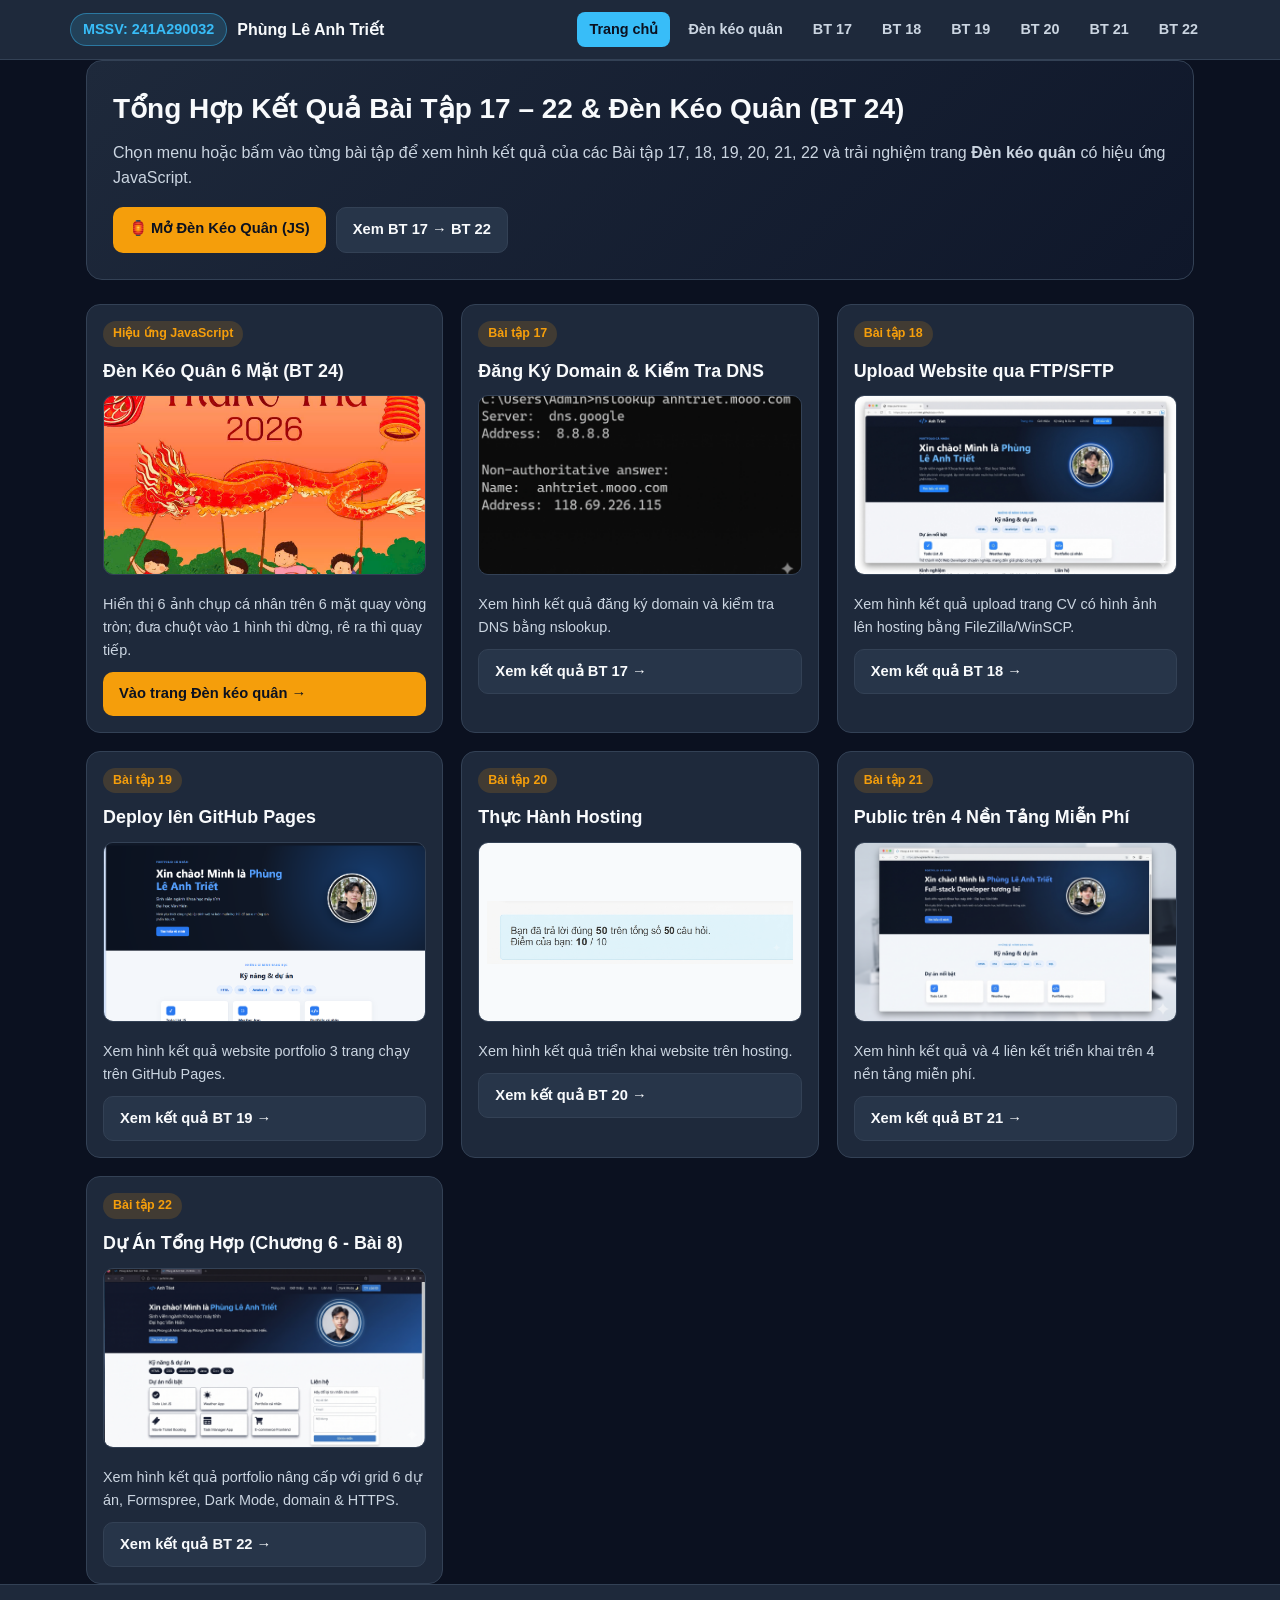
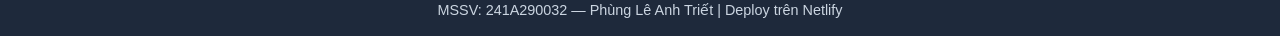
<file: bt24_full/index.html>
<!DOCTYPE html>
<html lang="vi">
<head>
  <meta charset="UTF-8" />
  <meta name="viewport" content="width=device-width, initial-scale=1.0" />
  <title>Trang Chủ - Tổng Hợp Bài Tập 17 - 24</title>
  <link rel="stylesheet" href="css/style.css" />
</head>
<body>
  <header class="topbar">
    <div class="container topbar-inner">
      <div class="sv-info">
        <span class="sv-badge">MSSV: 241A290032</span>
        <span>Phùng Lê Anh Triết</span>
      </div>
      <nav class="menu" aria-label="Menu chính">
        <a href="index.html" class="active">Trang chủ</a>
        <a href="den-keo-quan.html">Đèn kéo quân</a>
        <a href="bt17.html">BT 17</a>
        <a href="bt18.html">BT 18</a>
        <a href="bt19.html">BT 19</a>
        <a href="bt20.html">BT 20</a>
        <a href="bt21.html">BT 21</a>
        <a href="bt22.html">BT 22</a>
      </nav>
    </div>
  </header>

  <main class="container">
    <section class="hero">
      <h1>Tổng Hợp Kết Quả Bài Tập 17 – 22 &amp; Đèn Kéo Quân (BT 24)</h1>
      <p>
        Chọn menu hoặc bấm vào từng bài tập để xem hình kết quả của các Bài tập 17, 18, 19, 20, 21, 22
        và trải nghiệm trang <strong>Đèn kéo quân</strong> có hiệu ứng JavaScript.
      </p>
      <div class="actions">
        <a href="den-keo-quan.html" class="btn btn-gold">🏮 Mở Đèn Kéo Quân (JS)</a>
        <a href="bt17.html" class="btn btn-dark">Xem BT 17 → BT 22</a>
      </div>
    </section>

    <section class="grid">
      <article class="card">
        <span class="tag">Hiệu ứng JavaScript</span>
        <h2>Đèn Kéo Quân 6 Mặt (BT 24)</h2>
        <a href="den-keo-quan.html">
          <img src="images/anh1.jpg" alt="Đèn kéo quân" class="thumb" />
        </a>
        <p>Hiển thị 6 ảnh chụp cá nhân trên 6 mặt quay vòng tròn; đưa chuột vào 1 hình thì dừng, rê ra thì quay tiếp.</p>
        <a href="den-keo-quan.html" class="btn btn-gold">Vào trang Đèn kéo quân →</a>
      </article>

      <article class="card">
        <span class="tag">Bài tập 17</span>
        <h2>Đăng Ký Domain &amp; Kiểm Tra DNS</h2>
        <a href="bt17.html">
          <img src="images/b17.png" alt="Kết quả Bài tập 17" class="thumb" />
        </a>
        <p>Xem hình kết quả đăng ký domain và kiểm tra DNS bằng nslookup.</p>
        <a href="bt17.html" class="btn btn-dark">Xem kết quả BT 17 →</a>
      </article>

      <article class="card">
        <span class="tag">Bài tập 18</span>
        <h2>Upload Website qua FTP/SFTP</h2>
        <a href="bt18.html">
          <img src="images/b18.jpg" alt="Kết quả Bài tập 18" class="thumb" />
        </a>
        <p>Xem hình kết quả upload trang CV có hình ảnh lên hosting bằng FileZilla/WinSCP.</p>
        <a href="bt18.html" class="btn btn-dark">Xem kết quả BT 18 →</a>
      </article>

      <article class="card">
        <span class="tag">Bài tập 19</span>
        <h2>Deploy lên GitHub Pages</h2>
        <a href="bt19.html">
          <img src="images/b19.png" alt="Kết quả Bài tập 19" class="thumb" />
        </a>
        <p>Xem hình kết quả website portfolio 3 trang chạy trên GitHub Pages.</p>
        <a href="bt19.html" class="btn btn-dark">Xem kết quả BT 19 →</a>
      </article>

      <article class="card">
        <span class="tag">Bài tập 20</span>
        <h2>Thực Hành Hosting</h2>
        <a href="bt20.html">
          <img src="images/b20.png" alt="Kết quả Bài tập 20" class="thumb" />
        </a>
        <p>Xem hình kết quả triển khai website trên hosting.</p>
        <a href="bt20.html" class="btn btn-dark">Xem kết quả BT 20 →</a>
      </article>

      <article class="card">
        <span class="tag">Bài tập 21</span>
        <h2>Public trên 4 Nền Tảng Miễn Phí</h2>
        <a href="bt21.html">
          <img src="images/b21.png" alt="Kết quả Bài tập 21" class="thumb" />
        </a>
        <p>Xem hình kết quả và 4 liên kết triển khai trên 4 nền tảng miễn phí.</p>
        <a href="bt21.html" class="btn btn-dark">Xem kết quả BT 21 →</a>
      </article>

      <article class="card">
        <span class="tag">Bài tập 22</span>
        <h2>Dự Án Tổng Hợp (Chương 6 - Bài 8)</h2>
        <a href="bt22.html">
          <img src="images/b22.png" alt="Kết quả Bài tập 22" class="thumb" />
        </a>
        <p>Xem hình kết quả portfolio nâng cấp với grid 6 dự án, Formspree, Dark Mode, domain &amp; HTTPS.</p>
        <a href="bt22.html" class="btn btn-dark">Xem kết quả BT 22 →</a>
      </article>
    </section>
  </main>

  <footer class="footer">
    <div class="container">
      MSSV: 241A290032 — Phùng Lê Anh Triết | Deploy trên Netlify
    </div>
  </footer>
</body>
</html>
</file>
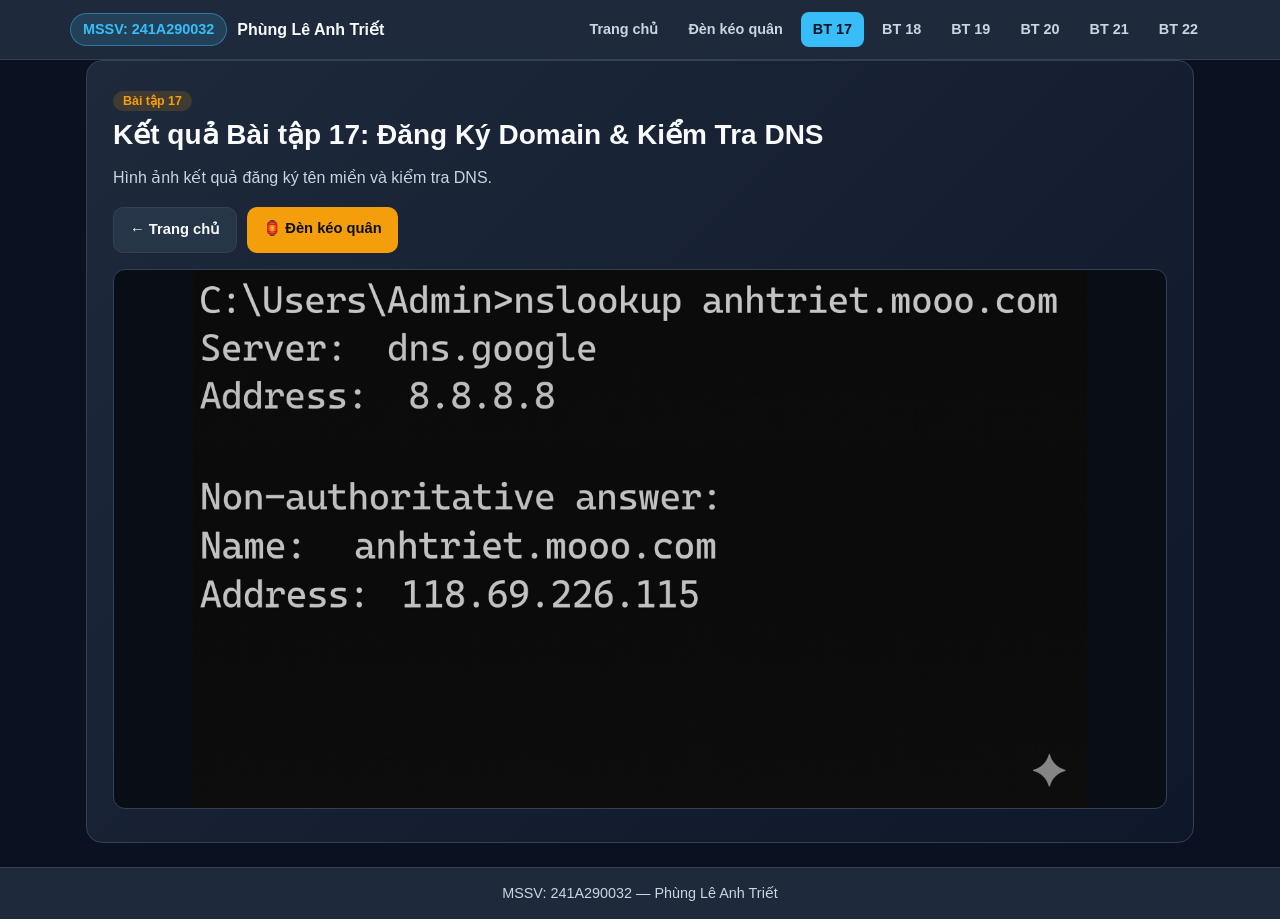
<file: bt24_full/bt17.html>
<!DOCTYPE html>
<html lang="vi">
<head>
  <meta charset="UTF-8" />
  <meta name="viewport" content="width=device-width, initial-scale=1.0" />
  <title>Kết quả Bài tập 17: Đăng Ký Domain & Kiểm Tra DNS</title>
  <link rel="stylesheet" href="css/style.css" />
</head>
<body>
  <header class="topbar">
    <div class="container topbar-inner">
      <div class="sv-info">
        <span class="sv-badge">MSSV: 241A290032</span>
        <span>Phùng Lê Anh Triết</span>
      </div>
      <nav class="menu" aria-label="Menu chính">
        <a href="index.html">Trang chủ</a>
        <a href="den-keo-quan.html">Đèn kéo quân</a>
        <a href="bt17.html" class="active">BT 17</a>
        <a href="bt18.html">BT 18</a>
        <a href="bt19.html">BT 19</a>
        <a href="bt20.html">BT 20</a>
        <a href="bt21.html">BT 21</a>
        <a href="bt22.html">BT 22</a>
      </nav>
    </div>
  </header>

  <main class="container">
    <section class="hero">
      <span class="tag">Bài tập 17</span>
      <h1>Kết quả Bài tập 17: Đăng Ký Domain & Kiểm Tra DNS</h1>
      <p>Hình ảnh kết quả đăng ký tên miền và kiểm tra DNS.</p>
      <div class="actions">
        <a href="index.html" class="btn btn-dark">← Trang chủ</a>
        <a href="den-keo-quan.html" class="btn btn-gold">🏮 Đèn kéo quân</a>
      </div>
      <img src="images/b17.png" alt="Kết quả Bài tập 17: Đăng Ký Domain & Kiểm Tra DNS" class="result-img" />
    </section>
  </main>

  <footer class="footer">
    <div class="container">
      MSSV: 241A290032 — Phùng Lê Anh Triết
    </div>
  </footer>
</body>
</html>
</file>
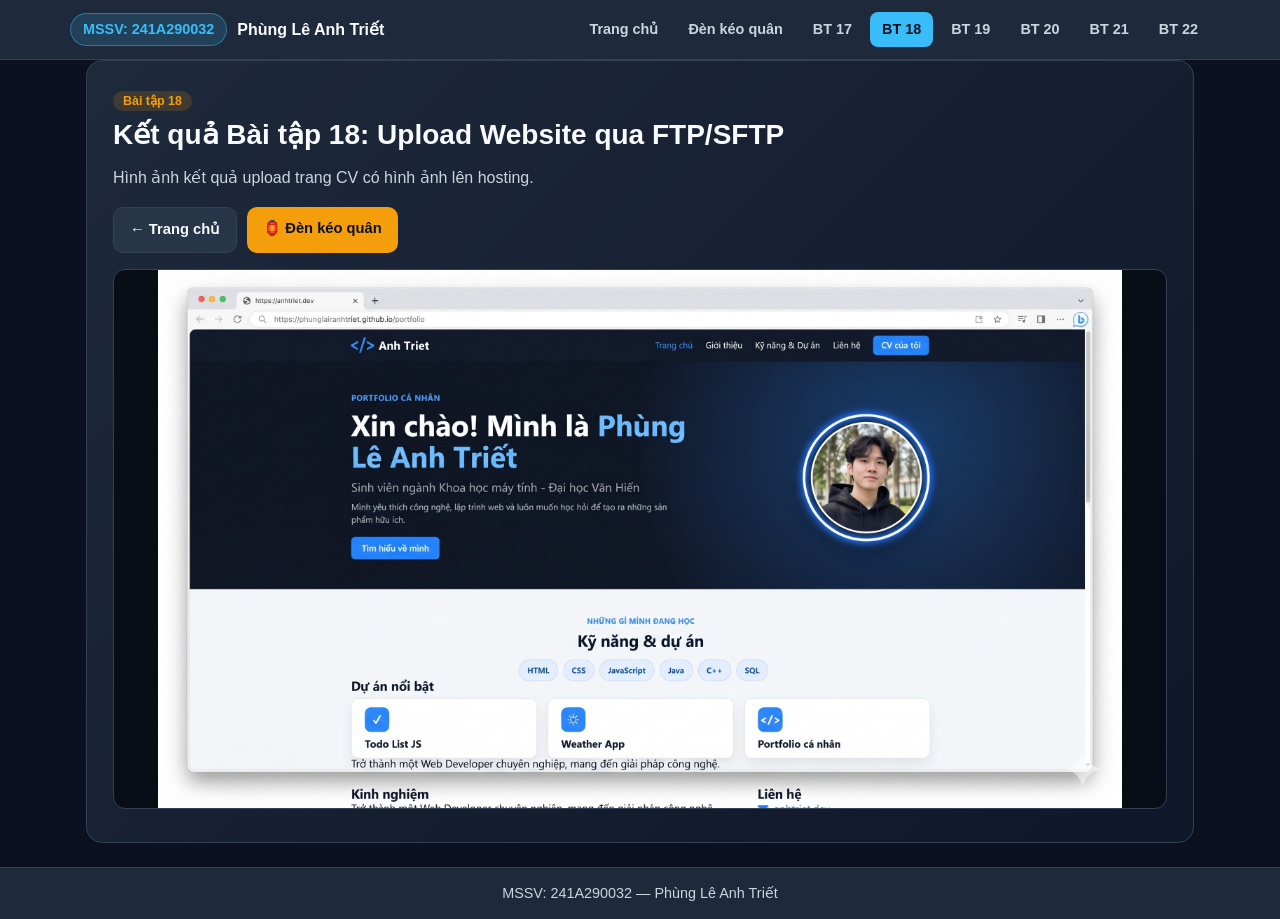
<file: bt24_full/bt18.html>
<!DOCTYPE html>
<html lang="vi">
<head>
  <meta charset="UTF-8" />
  <meta name="viewport" content="width=device-width, initial-scale=1.0" />
  <title>Kết quả Bài tập 18: Upload Website qua FTP/SFTP</title>
  <link rel="stylesheet" href="css/style.css" />
</head>
<body>
  <header class="topbar">
    <div class="container topbar-inner">
      <div class="sv-info">
        <span class="sv-badge">MSSV: 241A290032</span>
        <span>Phùng Lê Anh Triết</span>
      </div>
      <nav class="menu" aria-label="Menu chính">
        <a href="index.html">Trang chủ</a>
        <a href="den-keo-quan.html">Đèn kéo quân</a>
        <a href="bt17.html">BT 17</a>
        <a href="bt18.html" class="active">BT 18</a>
        <a href="bt19.html">BT 19</a>
        <a href="bt20.html">BT 20</a>
        <a href="bt21.html">BT 21</a>
        <a href="bt22.html">BT 22</a>
      </nav>
    </div>
  </header>

  <main class="container">
    <section class="hero">
      <span class="tag">Bài tập 18</span>
      <h1>Kết quả Bài tập 18: Upload Website qua FTP/SFTP</h1>
      <p>Hình ảnh kết quả upload trang CV có hình ảnh lên hosting.</p>
      <div class="actions">
        <a href="index.html" class="btn btn-dark">← Trang chủ</a>
        <a href="den-keo-quan.html" class="btn btn-gold">🏮 Đèn kéo quân</a>
      </div>
      <img src="images/b18.jpg" alt="Kết quả Bài tập 18: Upload Website qua FTP/SFTP" class="result-img" />
    </section>
  </main>

  <footer class="footer">
    <div class="container">
      MSSV: 241A290032 — Phùng Lê Anh Triết
    </div>
  </footer>
</body>
</html>
</file>
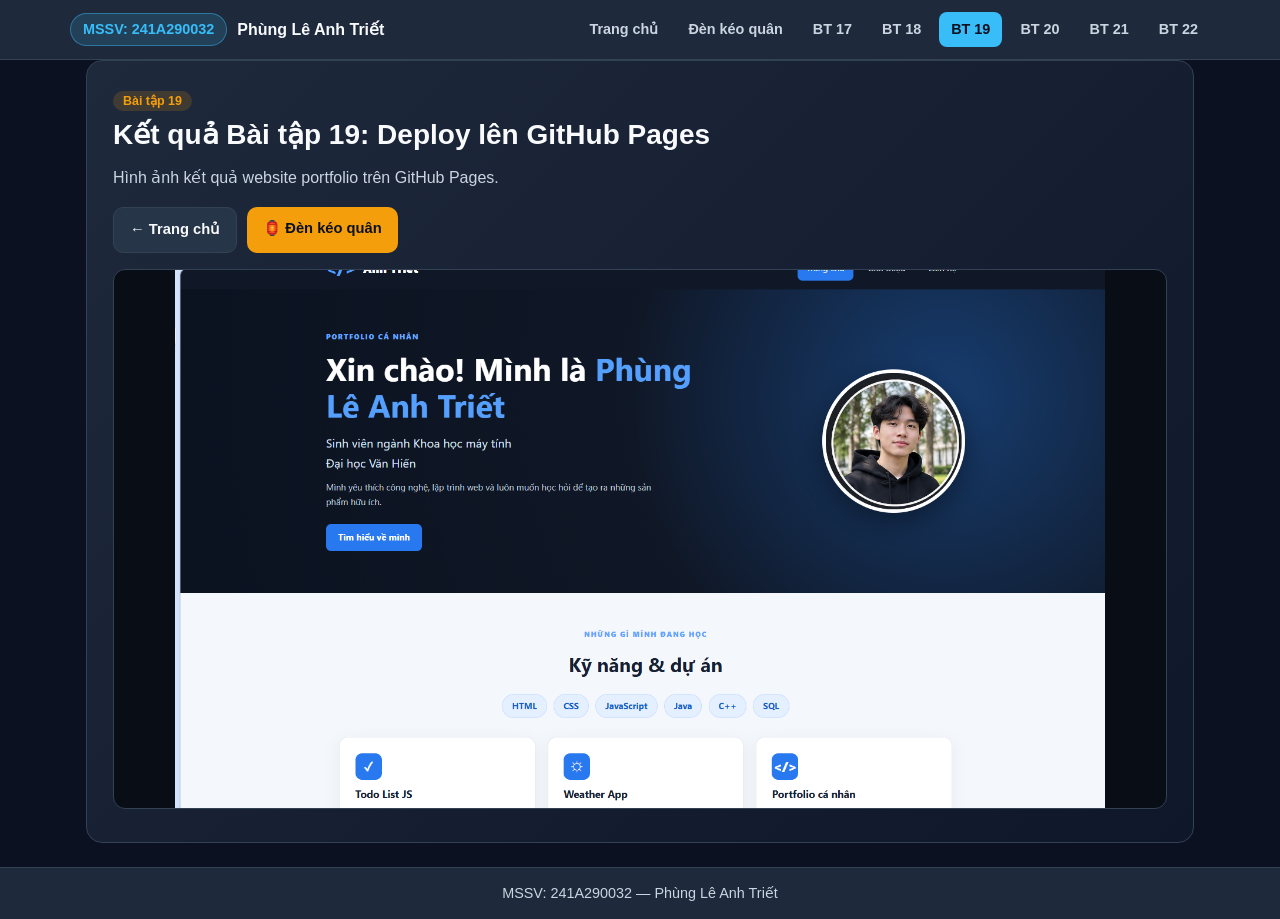
<file: bt24_full/bt19.html>
<!DOCTYPE html>
<html lang="vi">
<head>
  <meta charset="UTF-8" />
  <meta name="viewport" content="width=device-width, initial-scale=1.0" />
  <title>Kết quả Bài tập 19: Deploy lên GitHub Pages</title>
  <link rel="stylesheet" href="css/style.css" />
</head>
<body>
  <header class="topbar">
    <div class="container topbar-inner">
      <div class="sv-info">
        <span class="sv-badge">MSSV: 241A290032</span>
        <span>Phùng Lê Anh Triết</span>
      </div>
      <nav class="menu" aria-label="Menu chính">
        <a href="index.html">Trang chủ</a>
        <a href="den-keo-quan.html">Đèn kéo quân</a>
        <a href="bt17.html">BT 17</a>
        <a href="bt18.html">BT 18</a>
        <a href="bt19.html" class="active">BT 19</a>
        <a href="bt20.html">BT 20</a>
        <a href="bt21.html">BT 21</a>
        <a href="bt22.html">BT 22</a>
      </nav>
    </div>
  </header>

  <main class="container">
    <section class="hero">
      <span class="tag">Bài tập 19</span>
      <h1>Kết quả Bài tập 19: Deploy lên GitHub Pages</h1>
      <p>Hình ảnh kết quả website portfolio trên GitHub Pages.</p>
      <div class="actions">
        <a href="index.html" class="btn btn-dark">← Trang chủ</a>
        <a href="den-keo-quan.html" class="btn btn-gold">🏮 Đèn kéo quân</a>
      </div>
      <img src="images/b19.png" alt="Kết quả Bài tập 19: Deploy lên GitHub Pages" class="result-img" />
    </section>
  </main>

  <footer class="footer">
    <div class="container">
      MSSV: 241A290032 — Phùng Lê Anh Triết
    </div>
  </footer>
</body>
</html>
</file>
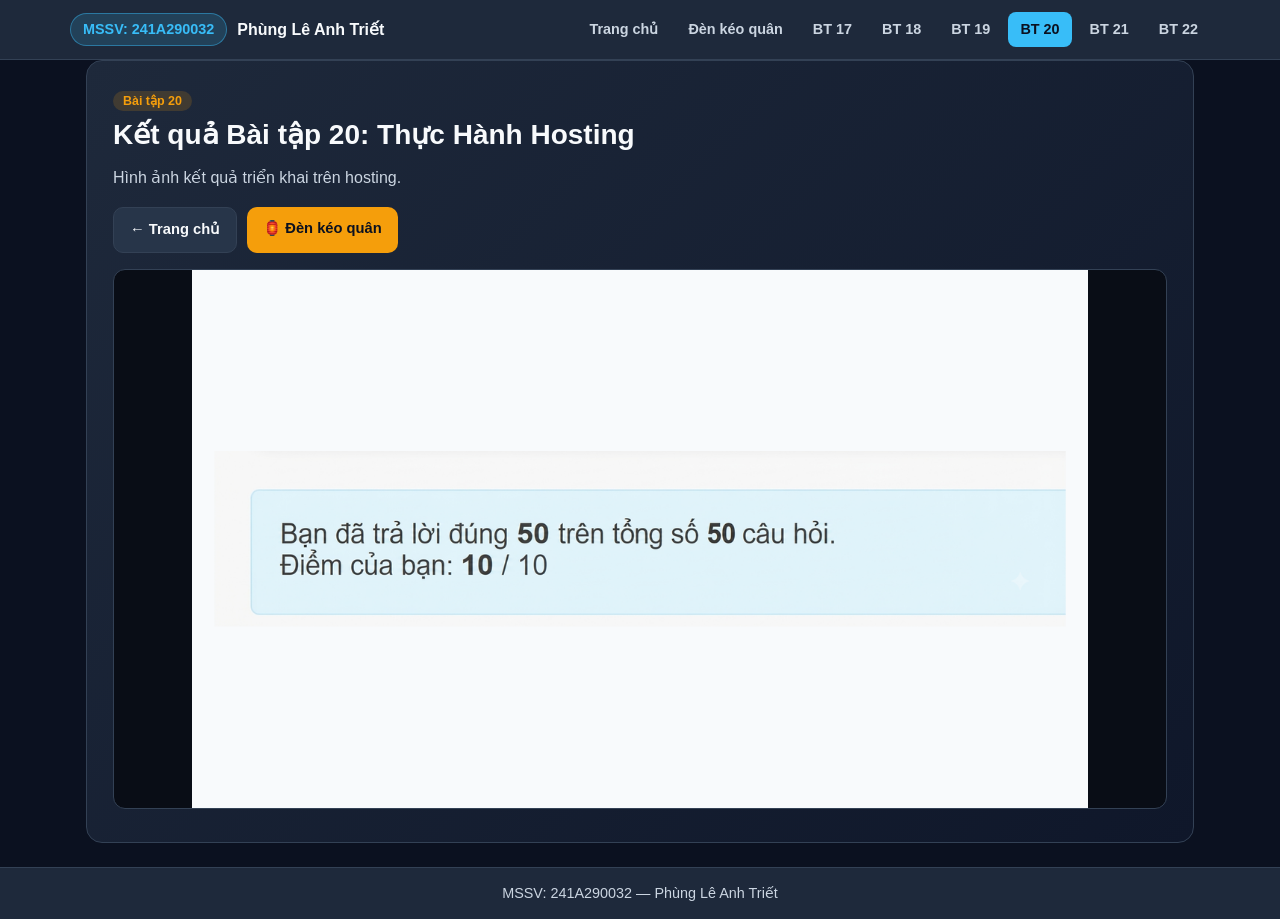
<file: bt24_full/bt20.html>
<!DOCTYPE html>
<html lang="vi">
<head>
  <meta charset="UTF-8" />
  <meta name="viewport" content="width=device-width, initial-scale=1.0" />
  <title>Kết quả Bài tập 20: Thực Hành Hosting</title>
  <link rel="stylesheet" href="css/style.css" />
</head>
<body>
  <header class="topbar">
    <div class="container topbar-inner">
      <div class="sv-info">
        <span class="sv-badge">MSSV: 241A290032</span>
        <span>Phùng Lê Anh Triết</span>
      </div>
      <nav class="menu" aria-label="Menu chính">
        <a href="index.html">Trang chủ</a>
        <a href="den-keo-quan.html">Đèn kéo quân</a>
        <a href="bt17.html">BT 17</a>
        <a href="bt18.html">BT 18</a>
        <a href="bt19.html">BT 19</a>
        <a href="bt20.html" class="active">BT 20</a>
        <a href="bt21.html">BT 21</a>
        <a href="bt22.html">BT 22</a>
      </nav>
    </div>
  </header>

  <main class="container">
    <section class="hero">
      <span class="tag">Bài tập 20</span>
      <h1>Kết quả Bài tập 20: Thực Hành Hosting</h1>
      <p>Hình ảnh kết quả triển khai trên hosting.</p>
      <div class="actions">
        <a href="index.html" class="btn btn-dark">← Trang chủ</a>
        <a href="den-keo-quan.html" class="btn btn-gold">🏮 Đèn kéo quân</a>
      </div>
      <img src="images/b20.png" alt="Kết quả Bài tập 20: Thực Hành Hosting" class="result-img" />
    </section>
  </main>

  <footer class="footer">
    <div class="container">
      MSSV: 241A290032 — Phùng Lê Anh Triết
    </div>
  </footer>
</body>
</html>
</file>
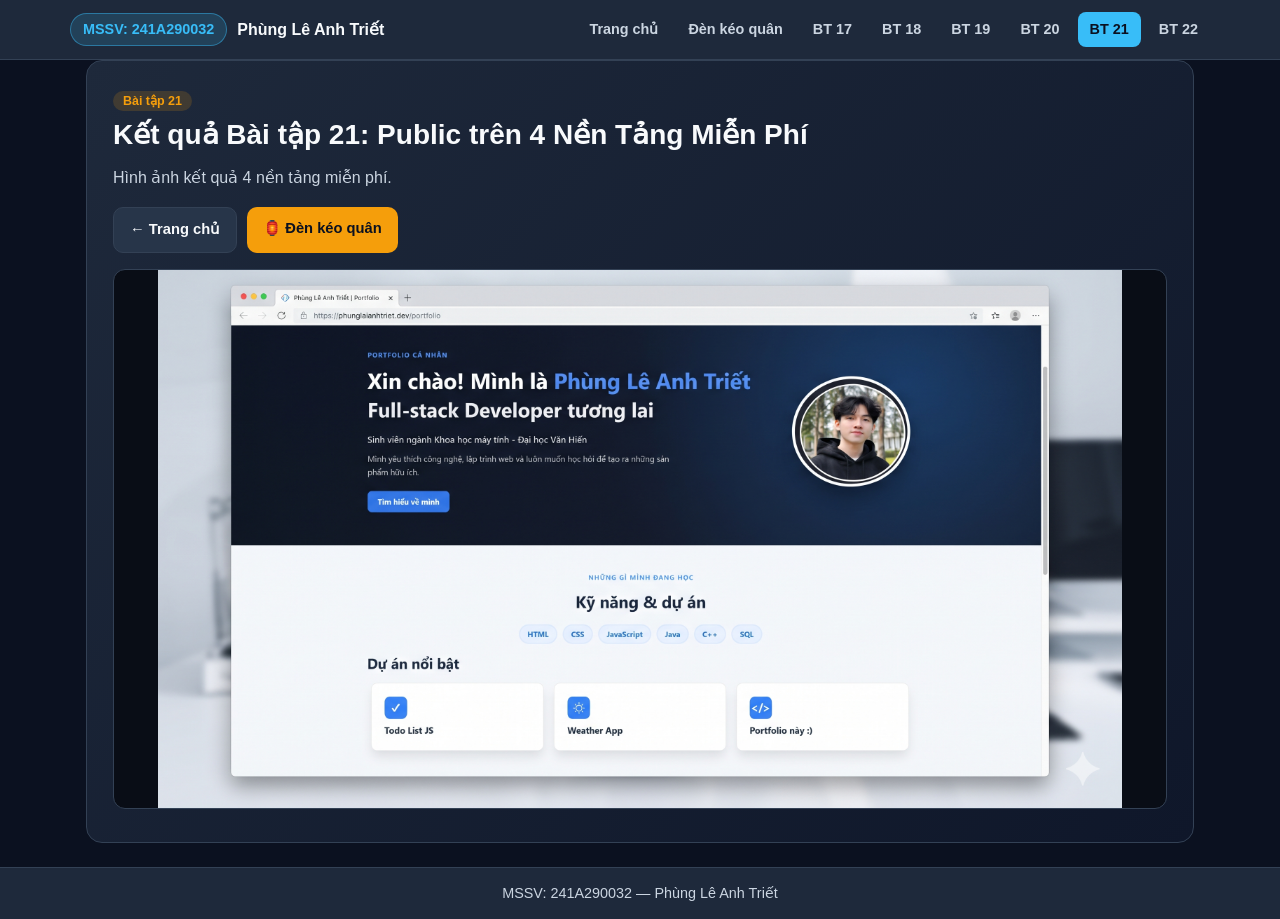
<file: bt24_full/bt21.html>
<!DOCTYPE html>
<html lang="vi">
<head>
  <meta charset="UTF-8" />
  <meta name="viewport" content="width=device-width, initial-scale=1.0" />
  <title>Kết quả Bài tập 21: Public trên 4 Nền Tảng Miễn Phí</title>
  <link rel="stylesheet" href="css/style.css" />
</head>
<body>
  <header class="topbar">
    <div class="container topbar-inner">
      <div class="sv-info">
        <span class="sv-badge">MSSV: 241A290032</span>
        <span>Phùng Lê Anh Triết</span>
      </div>
      <nav class="menu" aria-label="Menu chính">
        <a href="index.html">Trang chủ</a>
        <a href="den-keo-quan.html">Đèn kéo quân</a>
        <a href="bt17.html">BT 17</a>
        <a href="bt18.html">BT 18</a>
        <a href="bt19.html">BT 19</a>
        <a href="bt20.html">BT 20</a>
        <a href="bt21.html" class="active">BT 21</a>
        <a href="bt22.html">BT 22</a>
      </nav>
    </div>
  </header>

  <main class="container">
    <section class="hero">
      <span class="tag">Bài tập 21</span>
      <h1>Kết quả Bài tập 21: Public trên 4 Nền Tảng Miễn Phí</h1>
      <p>Hình ảnh kết quả 4 nền tảng miễn phí.</p>
      <div class="actions">
        <a href="index.html" class="btn btn-dark">← Trang chủ</a>
        <a href="den-keo-quan.html" class="btn btn-gold">🏮 Đèn kéo quân</a>
      </div>
      <img src="images/b21.png" alt="Kết quả Bài tập 21: Public trên 4 Nền Tảng Miễn Phí" class="result-img" />
    </section>
  </main>

  <footer class="footer">
    <div class="container">
      MSSV: 241A290032 — Phùng Lê Anh Triết
    </div>
  </footer>
</body>
</html>
</file>
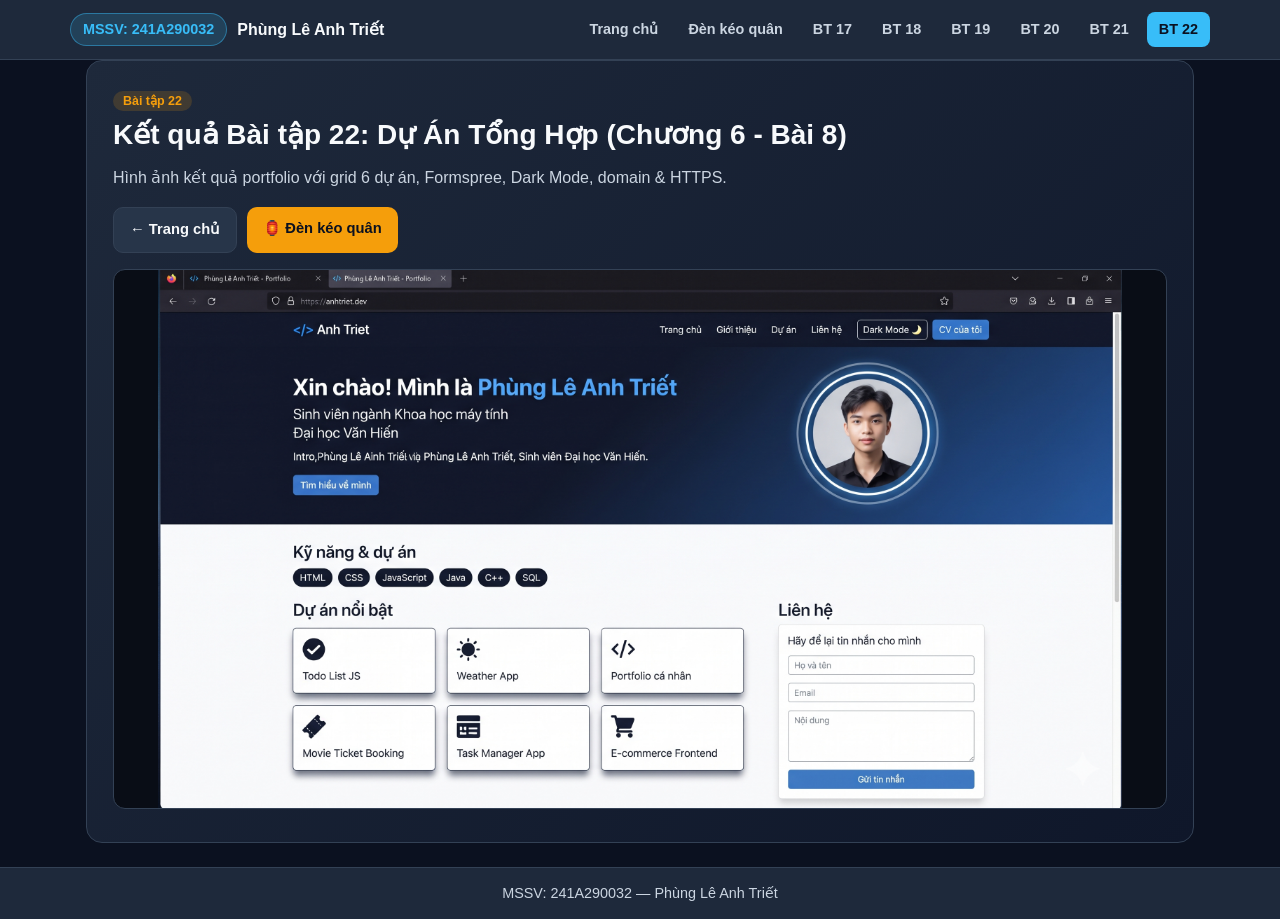
<file: bt24_full/bt22.html>
<!DOCTYPE html>
<html lang="vi">
<head>
  <meta charset="UTF-8" />
  <meta name="viewport" content="width=device-width, initial-scale=1.0" />
  <title>Kết quả Bài tập 22: Dự Án Tổng Hợp (Chương 6 - Bài 8)</title>
  <link rel="stylesheet" href="css/style.css" />
</head>
<body>
  <header class="topbar">
    <div class="container topbar-inner">
      <div class="sv-info">
        <span class="sv-badge">MSSV: 241A290032</span>
        <span>Phùng Lê Anh Triết</span>
      </div>
      <nav class="menu" aria-label="Menu chính">
        <a href="index.html">Trang chủ</a>
        <a href="den-keo-quan.html">Đèn kéo quân</a>
        <a href="bt17.html">BT 17</a>
        <a href="bt18.html">BT 18</a>
        <a href="bt19.html">BT 19</a>
        <a href="bt20.html">BT 20</a>
        <a href="bt21.html">BT 21</a>
        <a href="bt22.html" class="active">BT 22</a>
      </nav>
    </div>
  </header>

  <main class="container">
    <section class="hero">
      <span class="tag">Bài tập 22</span>
      <h1>Kết quả Bài tập 22: Dự Án Tổng Hợp (Chương 6 - Bài 8)</h1>
      <p>Hình ảnh kết quả portfolio với grid 6 dự án, Formspree, Dark Mode, domain & HTTPS.</p>
      <div class="actions">
        <a href="index.html" class="btn btn-dark">← Trang chủ</a>
        <a href="den-keo-quan.html" class="btn btn-gold">🏮 Đèn kéo quân</a>
      </div>
      <img src="images/b22.png" alt="Kết quả Bài tập 22: Dự Án Tổng Hợp (Chương 6 - Bài 8)" class="result-img" />
    </section>
  </main>

  <footer class="footer">
    <div class="container">
      MSSV: 241A290032 — Phùng Lê Anh Triết
    </div>
  </footer>
</body>
</html>
</file>
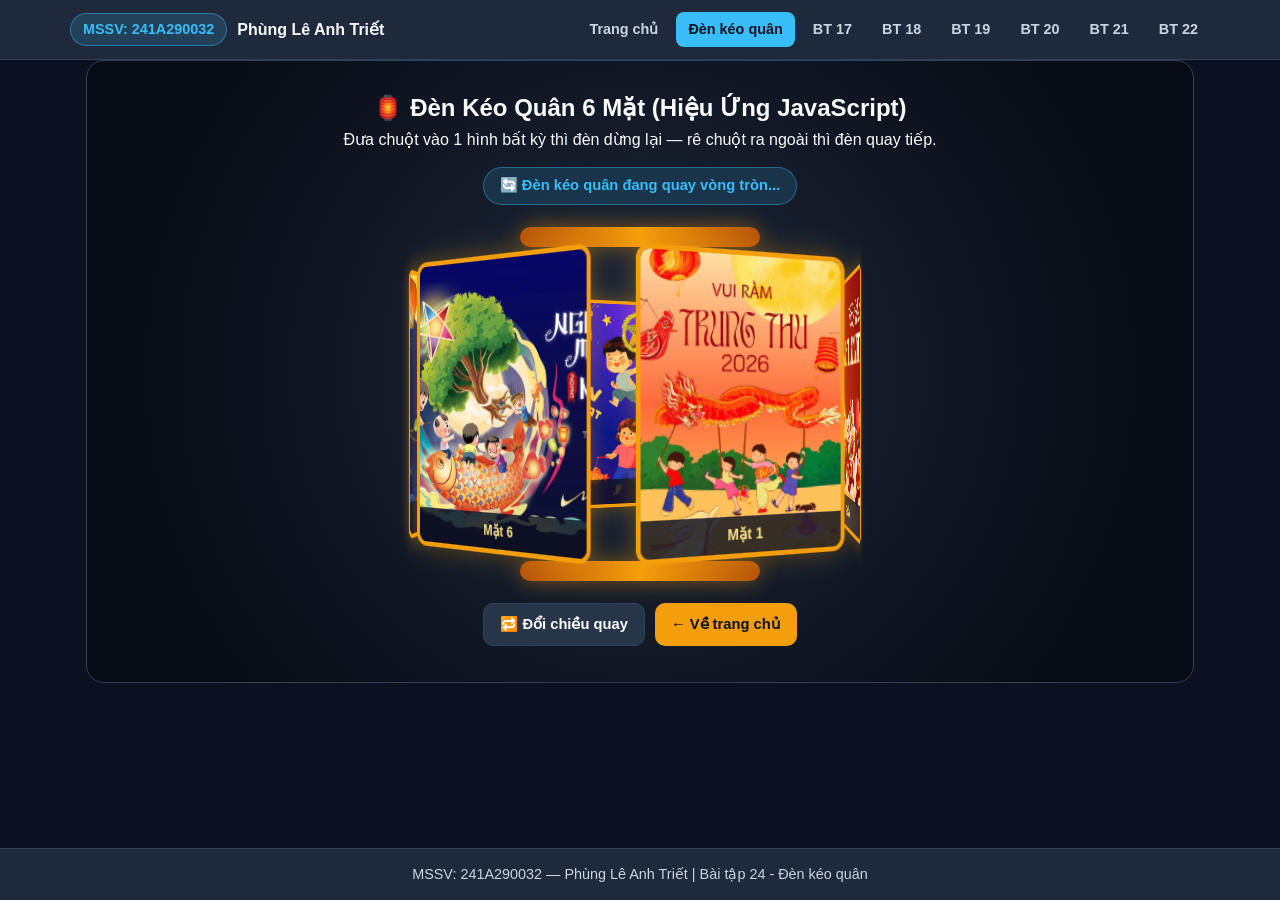
<file: bt24_full/den-keo-quan.html>
<!DOCTYPE html>
<html lang="vi">
<head>
  <meta charset="UTF-8" />
  <meta name="viewport" content="width=device-width, initial-scale=1.0" />
  <title>Đèn Kéo Quân - Bài Tập 24</title>
  <link rel="stylesheet" href="css/style.css" />
</head>
<body>
  <header class="topbar">
    <div class="container topbar-inner">
      <div class="sv-info">
        <span class="sv-badge">MSSV: 241A290032</span>
        <span>Phùng Lê Anh Triết</span>
      </div>
      <nav class="menu" aria-label="Menu chính">
        <a href="index.html">Trang chủ</a>
        <a href="den-keo-quan.html" class="active">Đèn kéo quân</a>
        <a href="bt17.html">BT 17</a>
        <a href="bt18.html">BT 18</a>
        <a href="bt19.html">BT 19</a>
        <a href="bt20.html">BT 20</a>
        <a href="bt21.html">BT 21</a>
        <a href="bt22.html">BT 22</a>
      </nav>
    </div>
  </header>

  <main class="container">
    <section class="lantern-box">
      <h1>🏮 Đèn Kéo Quân 6 Mặt (Hiệu Ứng JavaScript)</h1>
      <p>Đưa chuột vào 1 hình bất kỳ thì đèn dừng lại — rê chuột ra ngoài thì đèn quay tiếp.</p>

      <div id="statusText" class="status-pill">🔄 Đèn kéo quân đang quay vòng tròn...</div>

      <div class="cap-top"></div>

      <div class="scene">
        <div id="carousel" class="carousel">
          <div class="face">
            <img src="images/anh1.jpg" alt="Hình 1 của bạn" />
            <div class="face-caption">Mặt 1</div>
          </div>
          <div class="face">
            <img src="images/anh2.jpg" alt="Hình 2 của bạn" />
            <div class="face-caption">Mặt 2</div>
          </div>
          <div class="face">
            <img src="images/anh3.jpg" alt="Hình 3 của bạn" />
            <div class="face-caption">Mặt 3</div>
          </div>
          <div class="face">
            <img src="images/anh4.jpg" alt="Hình 4 của bạn" />
            <div class="face-caption">Mặt 4</div>
          </div>
          <div class="face">
            <img src="images/anh5.jpg" alt="Hình 5 của bạn" />
            <div class="face-caption">Mặt 5</div>
          </div>
          <div class="face">
            <img src="images/anh6.jpg" alt="Hình 6 của bạn" />
            <div class="face-caption">Mặt 6</div>
          </div>
        </div>
      </div>

      <div class="cap-bottom"></div>

      <div class="actions" style="justify-content: center; margin-top: 22px;">
        <button id="toggleDir" class="btn btn-dark" type="button">🔁 Đổi chiều quay</button>
        <a href="index.html" class="btn btn-gold">← Về trang chủ</a>
      </div>
    </section>
  </main>

  <footer class="footer">
    <div class="container">
      MSSV: 241A290032 — Phùng Lê Anh Triết | Bài tập 24 - Đèn kéo quân
    </div>
  </footer>

  <script src="js/script.js"></script>
</body>
</html>
</file>
<file: bt24_full/css/style.css>
:root {
  --bg: #0b1120;
  --surface: #1e293b;
  --surface-2: #273549;
  --text: #f8fafc;
  --muted: #cbd5e1;
  --accent: #38bdf8;
  --gold: #f59e0b;
  --border: #334155;
}

* {
  box-sizing: border-box;
  margin: 0;
  padding: 0;
}

body {
  font-family: 'Segoe UI', Tahoma, Geneva, Verdana, sans-serif;
  background: var(--bg);
  color: var(--text);
  line-height: 1.6;
  min-height: 100vh;
  display: flex;
  flex-direction: column;
}

.container {
  width: 100%;
  max-width: 1140px;
  margin: 0 auto;
  padding: 0 16px;
}

/* Header & Menu chính */
.topbar {
  background: var(--surface);
  border-bottom: 1px solid var(--border);
  position: sticky;
  top: 0;
  z-index: 100;
}

.topbar-inner {
  display: flex;
  flex-wrap: wrap;
  align-items: center;
  justify-content: space-between;
  gap: 12px;
  padding: 12px 0;
}

.sv-info {
  display: flex;
  align-items: center;
  gap: 10px;
  font-weight: 700;
}

.sv-badge {
  background: rgba(56, 189, 248, 0.16);
  color: var(--accent);
  border: 1px solid rgba(56, 189, 248, 0.45);
  padding: 4px 12px;
  border-radius: 999px;
  font-size: 0.9rem;
}

.menu {
  display: flex;
  flex-wrap: wrap;
  gap: 6px;
}

.menu a {
  text-decoration: none;
  color: var(--muted);
  padding: 6px 12px;
  border-radius: 8px;
  font-size: 0.9rem;
  font-weight: 600;
  transition: 0.2s;
}

.menu a:hover,
.menu a.active {
  background: var(--accent);
  color: #0b1120;
}

main {
  flex: 1;
  padding: 28px 0 40px;
}

.hero {
  background: linear-gradient(135deg, #1e293b 0%, #0f172a 100%);
  border: 1px solid var(--border);
  border-radius: 16px;
  padding: 26px;
  margin-bottom: 24px;
}

.hero h1 {
  font-size: 1.75rem;
  margin-bottom: 8px;
}

.hero p {
  color: var(--muted);
}

.actions {
  margin-top: 16px;
  display: flex;
  flex-wrap: wrap;
  gap: 10px;
}

.btn {
  display: inline-block;
  text-decoration: none;
  padding: 10px 16px;
  border-radius: 10px;
  font-weight: 700;
  font-size: 0.92rem;
  border: none;
  cursor: pointer;
}

.btn-gold {
  background: var(--gold);
  color: #0b1120;
}

.btn-dark {
  background: var(--surface-2);
  color: var(--text);
  border: 1px solid var(--border);
}

.grid {
  display: grid;
  grid-template-columns: repeat(auto-fit, minmax(290px, 1fr));
  gap: 18px;
}

.card {
  background: var(--surface);
  border: 1px solid var(--border);
  border-radius: 14px;
  padding: 16px;
  display: flex;
  flex-direction: column;
  gap: 10px;
}

.tag {
  align-self: flex-start;
  background: rgba(245, 158, 11, 0.16);
  color: var(--gold);
  font-size: 0.78rem;
  font-weight: 700;
  padding: 3px 10px;
  border-radius: 999px;
}

.card h2 {
  font-size: 1.12rem;
}

.card p {
  color: var(--muted);
  font-size: 0.9rem;
}

.thumb {
  width: 100%;
  height: 180px;
  object-fit: cover;
  border-radius: 10px;
  border: 1px solid var(--border);
  background: #090d16;
}

.result-img {
  width: 100%;
  max-height: 540px;
  object-fit: contain;
  border-radius: 12px;
  border: 1px solid var(--border);
  background: #090d16;
  margin-top: 16px;
}

/* Đèn kéo quân 6 mặt 3D */
.lantern-box {
  background: radial-gradient(circle at center, #1e293b 0%, #070b14 82%);
  border: 1px solid var(--border);
  border-radius: 18px;
  padding: 28px 16px 36px;
  text-align: center;
}

.status-pill {
  display: inline-block;
  margin: 14px 0 22px;
  padding: 6px 16px;
  border-radius: 999px;
  background: rgba(56, 189, 248, 0.15);
  border: 1px solid rgba(56, 189, 248, 0.4);
  color: var(--accent);
  font-weight: 700;
  font-size: 0.92rem;
}

.cap-top,
.cap-bottom {
  width: 240px;
  height: 20px;
  margin: 0 auto;
  border-radius: 999px;
  background: linear-gradient(90deg, #b45309, #f59e0b, #b45309);
  box-shadow: 0 0 22px rgba(245, 158, 11, 0.45);
}

.cap-top { margin-bottom: 10px; }
.cap-bottom { margin-top: 14px; }

.scene {
  width: 220px;
  height: 270px;
  margin: 22px auto;
  perspective: 1000px;
}

.carousel {
  width: 100%;
  height: 100%;
  position: relative;
  transform-style: preserve-3d;
}

.face {
  position: absolute;
  width: 196px;
  height: 250px;
  left: 12px;
  top: 10px;
  border: 4px solid var(--gold);
  border-radius: 12px;
  overflow: hidden;
  background: #0f172a;
  box-shadow: 0 0 22px rgba(245, 158, 11, 0.35);
  cursor: pointer;
}

.face:hover {
  border-color: var(--accent);
  box-shadow: 0 0 34px rgba(56, 189, 248, 0.85);
}

.face img {
  width: 100%;
  height: 100%;
  object-fit: cover;
  display: block;
}

.face-caption {
  position: absolute;
  bottom: 0;
  left: 0;
  right: 0;
  padding: 5px 8px;
  background: rgba(11, 17, 32, 0.82);
  color: #fde68a;
  font-size: 0.8rem;
  font-weight: 700;
}

.face:nth-child(1) { transform: rotateY(0deg) translateZ(205px); }
.face:nth-child(2) { transform: rotateY(60deg) translateZ(205px); }
.face:nth-child(3) { transform: rotateY(120deg) translateZ(205px); }
.face:nth-child(4) { transform: rotateY(180deg) translateZ(205px); }
.face:nth-child(5) { transform: rotateY(240deg) translateZ(205px); }
.face:nth-child(6) { transform: rotateY(300deg) translateZ(205px); }

.footer {
  background: var(--surface);
  border-top: 1px solid var(--border);
  padding: 14px 0;
  text-align: center;
  color: var(--muted);
  font-size: 0.9rem;
}
</file>
